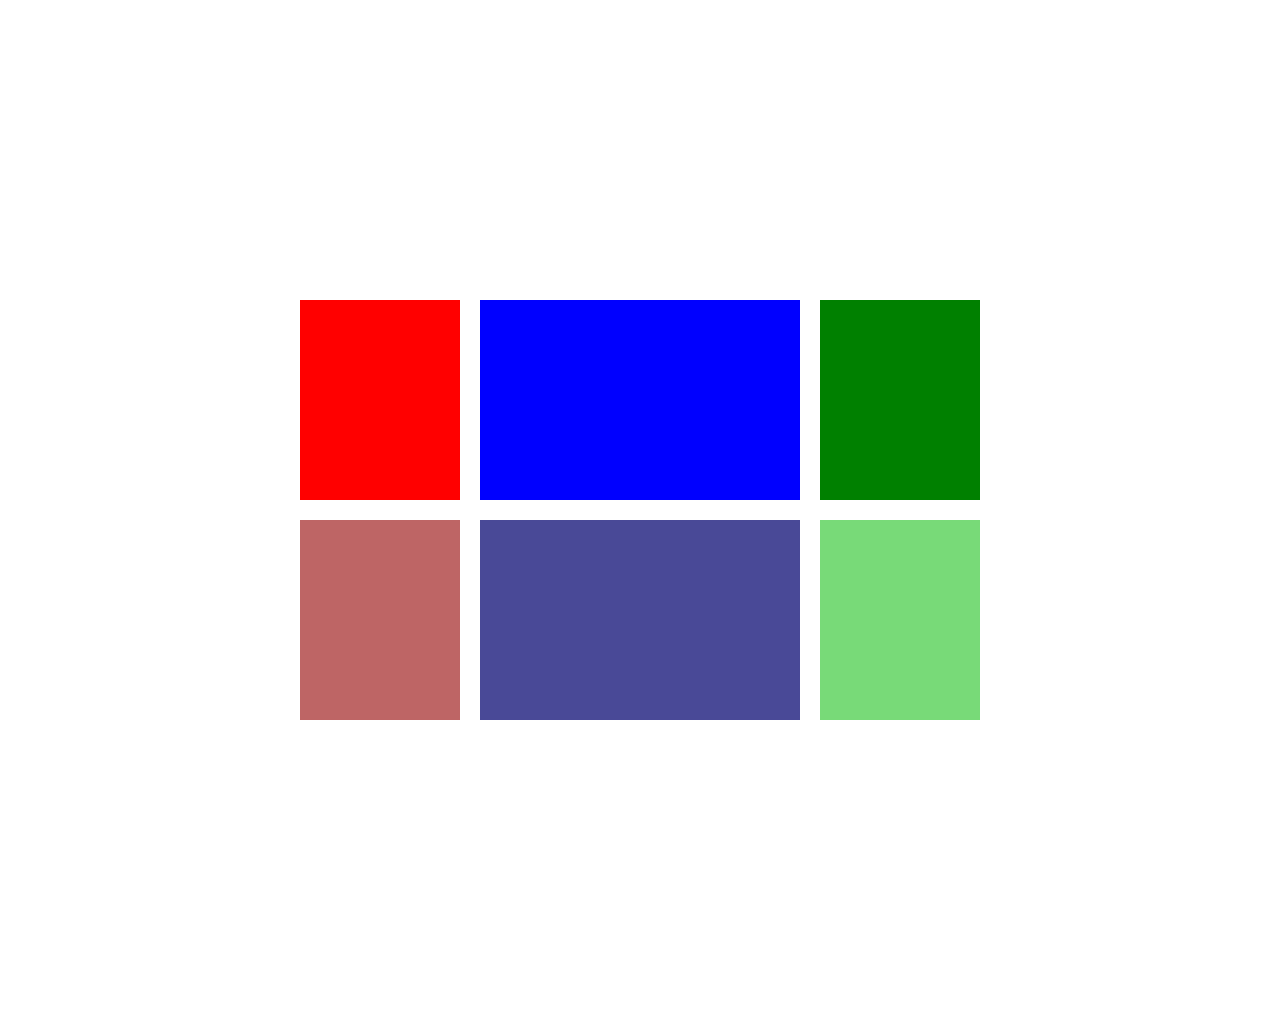
<file: index.html>
<!DOCTYPE html>
<html lang="en">
<head>
    <meta charset="UTF-8">
    <meta name="viewport" content="width=device-width, initial-scale=1.0">
    <title>Document</title>
    <link rel="stylesheet" href="style.css">
</head>
<body>
    <section class="section">
        <div class="red"></div>
        <div class="blue"></div>
        <div class="green"></div>

        <div class="red1"></div>
        <div class="blue2"></div>
        <div class="green3"></div>
    </section>
</body>
</html>
</file>
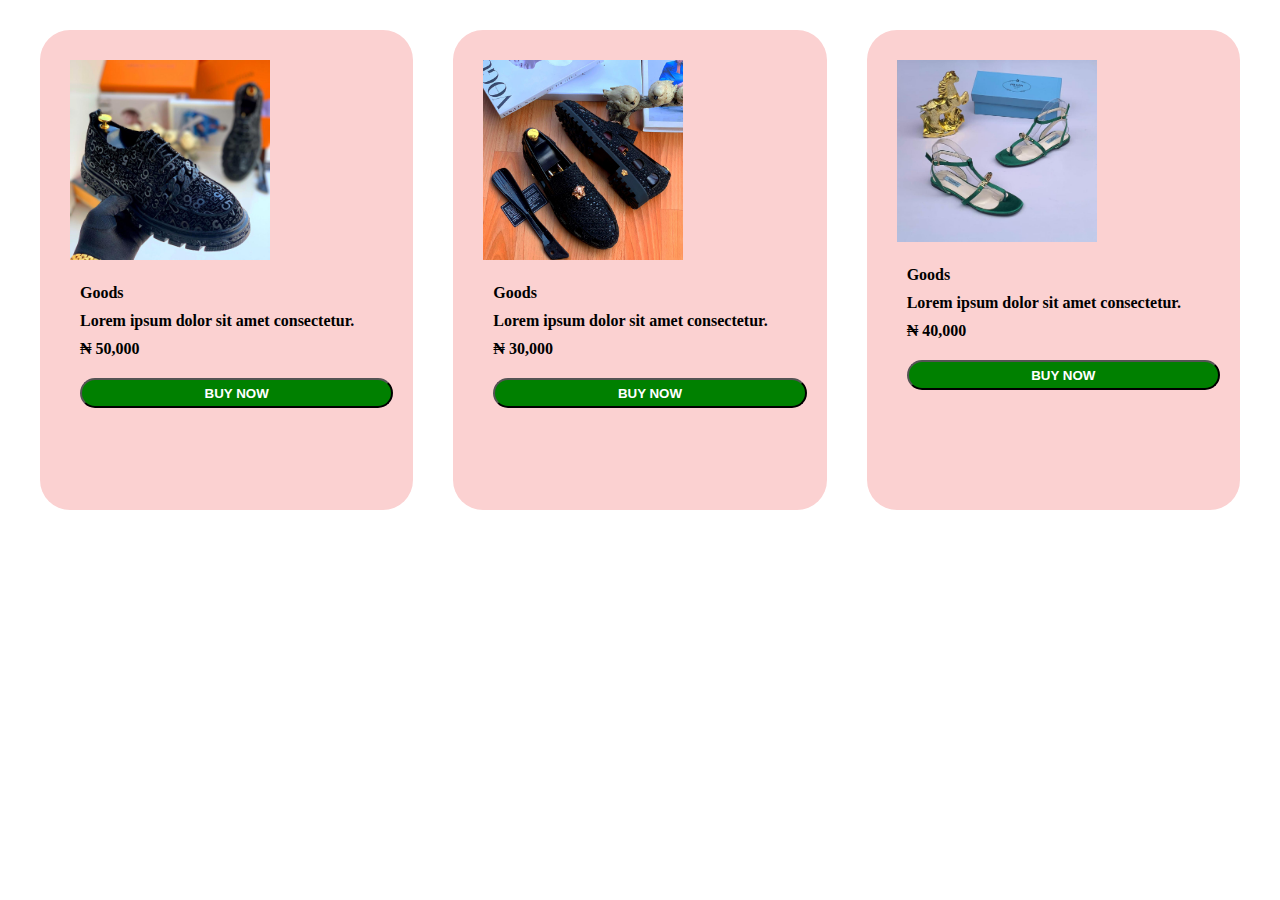
<file: class.html>
<!DOCTYPE html>
<html lang="en">
<head>
    <meta charset="UTF-8">
    <meta name="viewport" content="width=device-width, initial-scale=1.0">
    <title>Document</title>
    <link rel="stylesheet" href="class.css">
</head>
<body>
    <section class="section">
        <div class="red">
            <img src="./images/IMG-20230528-WA0028.jpg" alt="" width="200px">
            <div  class="divn ">
                <h4>Goods</h4>
                <p>Lorem ipsum dolor sit amet consectetur.</p>
                <p class="p"> &#8358 50,000</p>
            </div>
            <div class="bu">
                <button>BUY NOW</button>
            </div>
        </div>
        <div class="blue">
            <img src="./images/IMG-20230528-WA0029.jpg
            " alt="" width="200px">
            <div class="divn ">
                <h4>Goods</h4>
                <p>Lorem ipsum dolor sit amet consectetur.</p>
                <p class="p"> &#8358 30,000</p>
            </div>
            <div class="bu">
                <button>BUY NOW</button>
            </div>
        </div>
        <div class="green">
            <img src="./images/IMG-20230528-WA0049.jpg" alt="" width="200px">
            <div  class="divn ">
                <h4>Goods</h4>
                <p>Lorem ipsum dolor sit amet consectetur.</p>
                <p class="p"> &#8358 40,000</p>
            </div>
            <div class="bu">
                <button>BUY NOW</button>
            </div>
        </div>
    </section>
</body>
</html>
</file>
<file: style.css>
*{
    margin: 0;
    padding: 0;
    box-sizing: border-box;
}
.red{
    background-color: red;
    padding: 20px;
}
.blue{
    background-color: blue;
    padding: 20px;
}
.green{
    background-color: green;
    padding: 20px;
}
.red1{
    background-color: rgb(190, 101, 101);
    padding: 20px;
}
.blue2{
    background-color: rgb(73, 73, 151);
    padding: 20px;
}
.green3{
    background-color: rgb(120, 218, 120);
    padding: 20px;
}
.section{
    display: grid;
    grid-template-columns: 1fr 2fr 1fr;
    grid-template-rows: 200px 200px;
    justify-content: space-around;
    /* align-items: center; */
    row-gap: 20px;
    column-gap: 20px;
    padding: 300px;


}
</file>
<file: class.css>
*{
    margin: 10px;
    padding: 0;
    box-sizing: border-box;
}
.red{
    background-color: rgb(251, 209, 209);
    padding: 20px;
    border-radius: 30px;
}
.div img{
    margin-left: 20px;
}
.blue{
    background-color: rgb(251, 209, 209);
    padding: 20px;
    border-radius: 30px;
}
.green{
    background-color: rgb(251, 209, 209);
    padding: 20px;
    border-radius: 30px;
}
.divn p{
    font-weight: bold;
}
.bu button{
    background-color: green;
    color: white;
    width: 100%;
    border-radius: 20px;
    font-weight: bold;
    height: 30px;
}
.section{
    display: grid;
    grid-template-columns: 3fr 3fr 3fr;
    grid-template-rows: 500px;
    justify-content: space-around;
    row-gap: 20px;
    column-gap: 20px;

}
</file>
